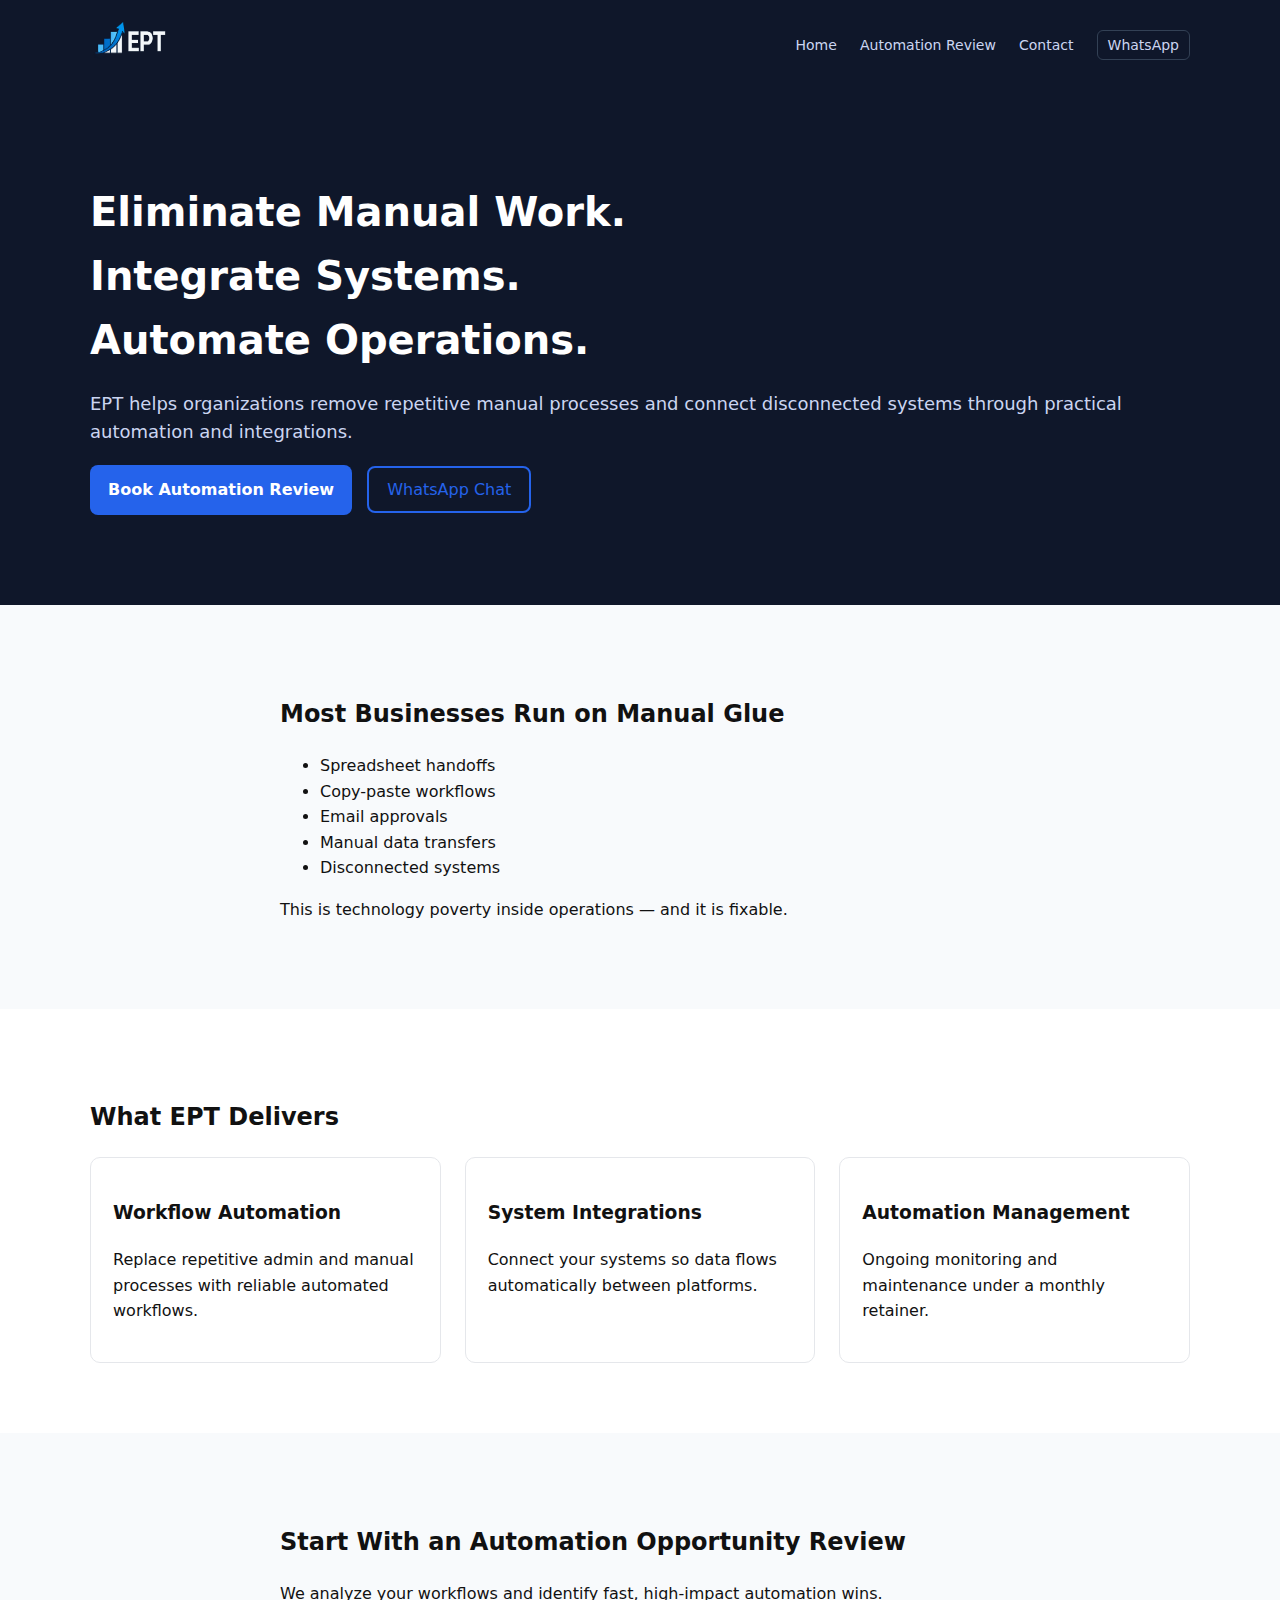
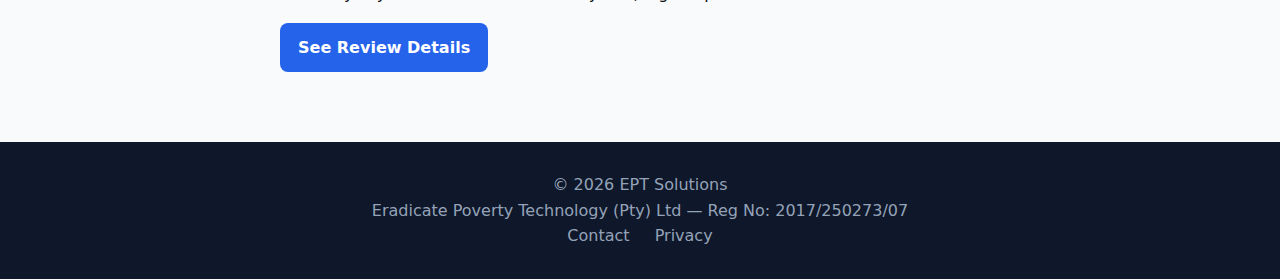
<file: index.html>
<!DOCTYPE html>
<html lang="en">
<head>
<meta charset="UTF-8">
<title>EPT - Automation & Integration Solutions</title>
<meta name="viewport" content="width=device-width, initial-scale=1.0">
<meta name="description" content="EPT eliminates manual work through workflow automation and system integrations.">
<link rel="stylesheet" href="styles.css">
<link rel="icon" href="favicon.png" sizes="32x32" type="image/png">
</head>
<body>
    <div class="page-wrapper">

    <header class="header">
    <div class="container nav">
        <div class="logo"><img src="ept_dark.png" height="50" width="80" alt="EPT logo"/></div>
        <nav>
        <a href="index.html">Home</a>
        <a href="review.html">Automation Review</a>
        <a href="contact.html">Contact</a>
        <a class="btn-small" href="https://wa.me/27821234567">WhatsApp</a>
        </nav>
    </div>
    </header>

    <main>
    <section class="hero">
    <div class="container">
        <h1>Eliminate Manual Work.<br>Integrate Systems.<br>Automate Operations.</h1>
        <p>EPT helps organizations remove repetitive manual processes and connect disconnected systems through practical automation and integrations.</p>
        <div class="hero-buttons">
        <a class="btn" href="review.html">Book Automation Review</a>
        <a class="btn-outline" href="https://wa.me/27740792710?text=Hi%20I%20want%20to%20ask%20about%20automation">WhatsApp Chat</a>
        </div>
    </div>
    </section>
    </main>

    <section class="section alt">
    <div class="container narrow">
        <h2>Most Businesses Run on Manual Glue</h2>
        <ul>
        <li>Spreadsheet handoffs</li>
        <li>Copy-paste workflows</li>
        <li>Email approvals</li>
        <li>Manual data transfers</li>
        <li>Disconnected systems</li>
        </ul>
        <p class="lead">This is technology poverty inside operations — and it is fixable.</p>
    </div>
    </section>

    <section class="section">
    <div class="container">
        <h2>What EPT Delivers</h2>
        <div class="grid">
        <div class="card">
            <h3>Workflow Automation</h3>
            <p>Replace repetitive admin and manual processes with reliable automated workflows.</p>
        </div>
        <div class="card">
            <h3>System Integrations</h3>
            <p>Connect your systems so data flows automatically between platforms.</p>
        </div>
        <div class="card">
            <h3>Automation Management</h3>
            <p>Ongoing monitoring and maintenance under a monthly retainer.</p>
        </div>
        </div>
    </div>
    </section>

    <section class="section alt">
    <div class="container narrow">
        <h2>Start With an Automation Opportunity Review</h2>
        <p>We analyze your workflows and identify fast, high-impact automation wins.</p>
        <a class="btn" href="review.html">See Review Details</a>
    </div>
    </section>

    <footer class="footer">
    <div class="container">
        <div>© 2026 EPT Solutions<br>
        Eradicate Poverty Technology (Pty) Ltd — Reg No: 2017/250273/07</div>
        <div class="footer-links">
        <a href="contact.html">Contact</a>
        <a href="privacy.html">Privacy</a>
        </div>
    </div>
    </footer>
    </div>
</body>
</html>
</file>
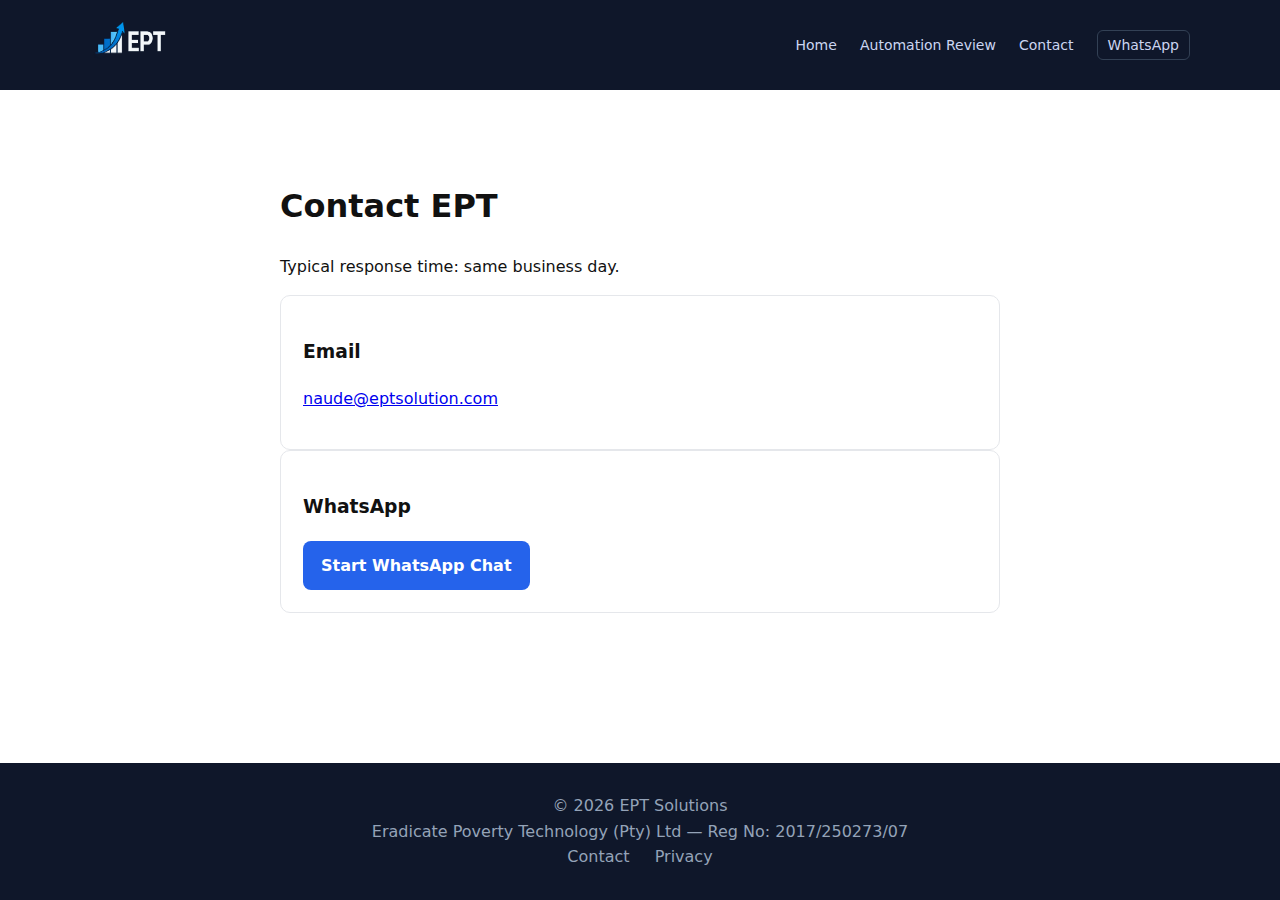
<file: contact.html>
<!DOCTYPE html>
<html lang="en">
<head>
<meta charset="UTF-8">
<title>Contact - EPT</title>
<meta name="viewport" content="width=device-width, initial-scale=1.0">
<link rel="stylesheet" href="styles.css">
<link rel="icon" href="favicon.png" sizes="32x32" type="image/png">
</head>
<body>
  <div class="page-wrapper">

    <header class="header">
      <div class="container nav">
        <div class="logo"><img src="ept_dark.png" height="50" width="80" alt="EPT logo"/></div>
        <nav>
        <a href="index.html">Home</a>
        <a href="review.html">Automation Review</a>
        <a href="contact.html">Contact</a>
          <a class="btn-small" href="https://wa.me/27740792710">WhatsApp</a>
        </nav>
      </div>
    </header>

    <main>
      <section class="section">
        <div class="container narrow">
          <h1>Contact EPT</h1>
          <p>Typical response time: same business day.</p>

          <div class="card">
            <h3>Email</h3>
            <p><a href="mailto:naude@eptsolution.com">naude@eptsolution.com</a></p>
          </div>

          <div class="card">
            <h3>WhatsApp</h3>
            <a class="btn" href="https://wa.me/27740792710?text=Hi%20I%20want%20to%20discuss%20automation">Start WhatsApp Chat</a>
          </div>

        </div>
      </section>
    </main>

    <footer class="footer">
      <div class="container">
        <div>© 2026 EPT Solutions<br>
          Eradicate Poverty Technology (Pty) Ltd — Reg No: 2017/250273/07</div>
        <div class="footer-links">
          <a href="contact.html">Contact</a>
          <a href="privacy.html">Privacy</a>
        </div>
      </div>
    </footer>

  </div>
</body>

</html>
</file>
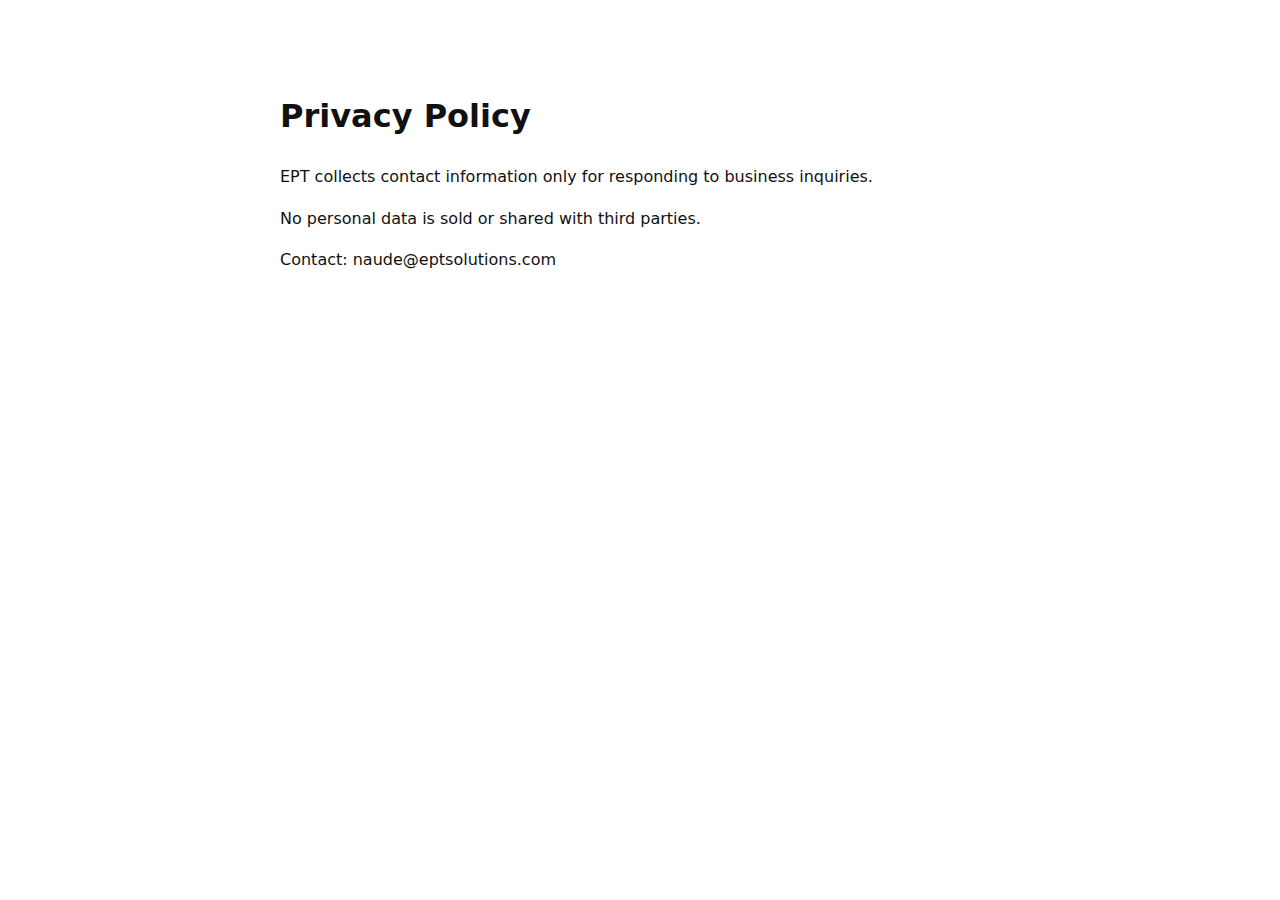
<file: privacy.html>
<!DOCTYPE html>
<html>
<head>
<meta charset="UTF-8">
<title>Privacy Policy — EPT</title>
<meta name="viewport" content="width=device-width, initial-scale=1.0">
<link rel="stylesheet" href="styles.css">
<link rel="icon" href="favicon.png" sizes="32x32" type="image/png">
</head>
<body>

<section class="section">
  <div class="container narrow">
    <h1>Privacy Policy</h1>
    <p>EPT collects contact information only for responding to business inquiries.</p>
    <p>No personal data is sold or shared with third parties.</p>
    <p>Contact: naude@eptsolutions.com</p>
  </div>
</section>

</body>
</html>
</file>
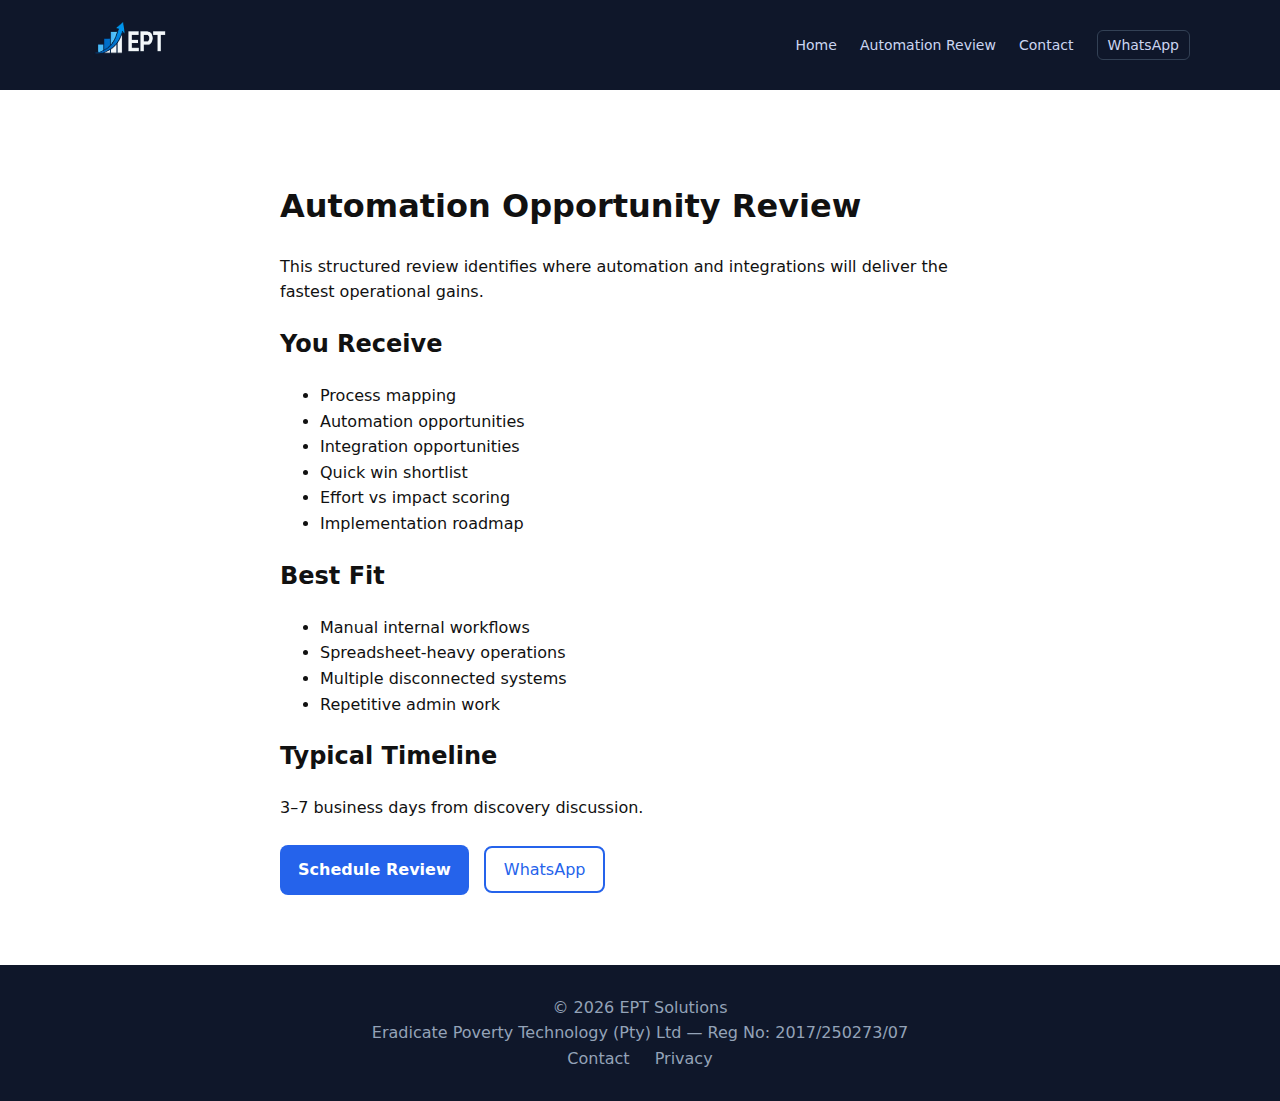
<file: review.html>
<!DOCTYPE html>
<html lang="en">
<head>
<meta charset="UTF-8">
<title>EPT - Automation Opportunity Review</title>
<meta name="viewport" content="width=device-width, initial-scale=1.0">
<link rel="stylesheet" href="styles.css">
<link rel="icon" href="favicon.png" sizes="32x32" type="image/png">
</head>
<body>
    <div class="page-wrapper">

    <header class="header">
    <div class="container nav">
        <div class="logo"><img src="ept_dark.png" height="50" width="80" alt="EPT logo"/></div>
        <nav>
        <a href="index.html">Home</a>
        <a href="review.html">Automation Review</a>
        <a href="contact.html">Contact</a>
        <a class="btn-small" href="https://wa.me/27740792710">WhatsApp</a>
        </nav>
    </div>
    </header>
    <main>
    <section class="section">
    <div class="container narrow">
        <h1>Automation Opportunity Review</h1>
        <p>This structured review identifies where automation and integrations will deliver the fastest operational gains.</p>

        <h2>You Receive</h2>
        <ul>
        <li>Process mapping</li>
        <li>Automation opportunities</li>
        <li>Integration opportunities</li>
        <li>Quick win shortlist</li>
        <li>Effort vs impact scoring</li>
        <li>Implementation roadmap</li>
        </ul>

        <h2>Best Fit</h2>
        <ul>
        <li>Manual internal workflows</li>
        <li>Spreadsheet-heavy operations</li>
        <li>Multiple disconnected systems</li>
        <li>Repetitive admin work</li>
        </ul>

        <h2>Typical Timeline</h2>
        <p>3–7 business days from discovery discussion.</p>

        <div class="cta-box">
        <a class="btn" href="contact.html">Schedule Review</a>
        <a class="btn-outline" href="https://wa.me/27821234567?text=I%20want%20an%20automation%20review">WhatsApp</a>
        </div>
    </div>
    </section>
</main>

    <footer class="footer">
    <div class="container">
        <div>© 2026 EPT Solutions<br>
        Eradicate Poverty Technology (Pty) Ltd — Reg No: 2017/250273/07</div>
        <div class="footer-links">
        <a href="contact.html">Contact</a>
        <a href="privacy.html">Privacy</a>
        </div>
    </div>
    </footer>
</div>
</body>
</html>
</file>
<file: styles.css>
body {margin:0;font-family:system-ui,Arial,sans-serif;color:#111;line-height:1.6}
.container{max-width:1100px;margin:auto;width:92%}
.narrow{max-width:720px}

.header{background:#0f172a;color:#fff}
.nav{display:flex;justify-content:space-between;align-items:center;padding:16px 0}
.nav a{color:#cbd5f1;text-decoration:none;margin-left:18px;font-size:14px}
.logo{font-weight:700}

.hero{background:#0f172a;color:white;padding:90px 0}
.hero h1{font-size:40px;margin:0 0 16px}
.hero p{color:#cbd5f1;font-size:18px}

.section{padding:70px 0}
.alt{background:#f8fafc}

.grid{display:grid;grid-template-columns:repeat(auto-fit,minmax(260px,1fr));gap:24px}
.card{background:white;border:1px solid #e5e7eb;padding:22px;border-radius:10px}

.btn{background:#2563eb;color:white;padding:12px 18px;border-radius:8px;text-decoration:none;font-weight:600;display:inline-block}
.btn-outline{border:2px solid #2563eb;color:#2563eb;padding:12px 18px;border-radius:8px;text-decoration:none;margin-left:10px}
.btn-small{border:1px solid #334155;padding:6px 10px;border-radius:6px}

.footer{background:#0f172a;color:#94a3b8;padding:30px 0;text-align:center}
.footer-links a{color:#94a3b8;margin:0 10px;text-decoration:none}

.cta-box{margin-top:24px}

@media(max-width:700px){
.hero h1{font-size:30px}
}
html, body {
  height: 100%;
  margin: 0;
}

.page-wrapper {
  min-height: 100%;
  display: flex;
  flex-direction: column;
}

main {
  flex: 1;
}
</file>
